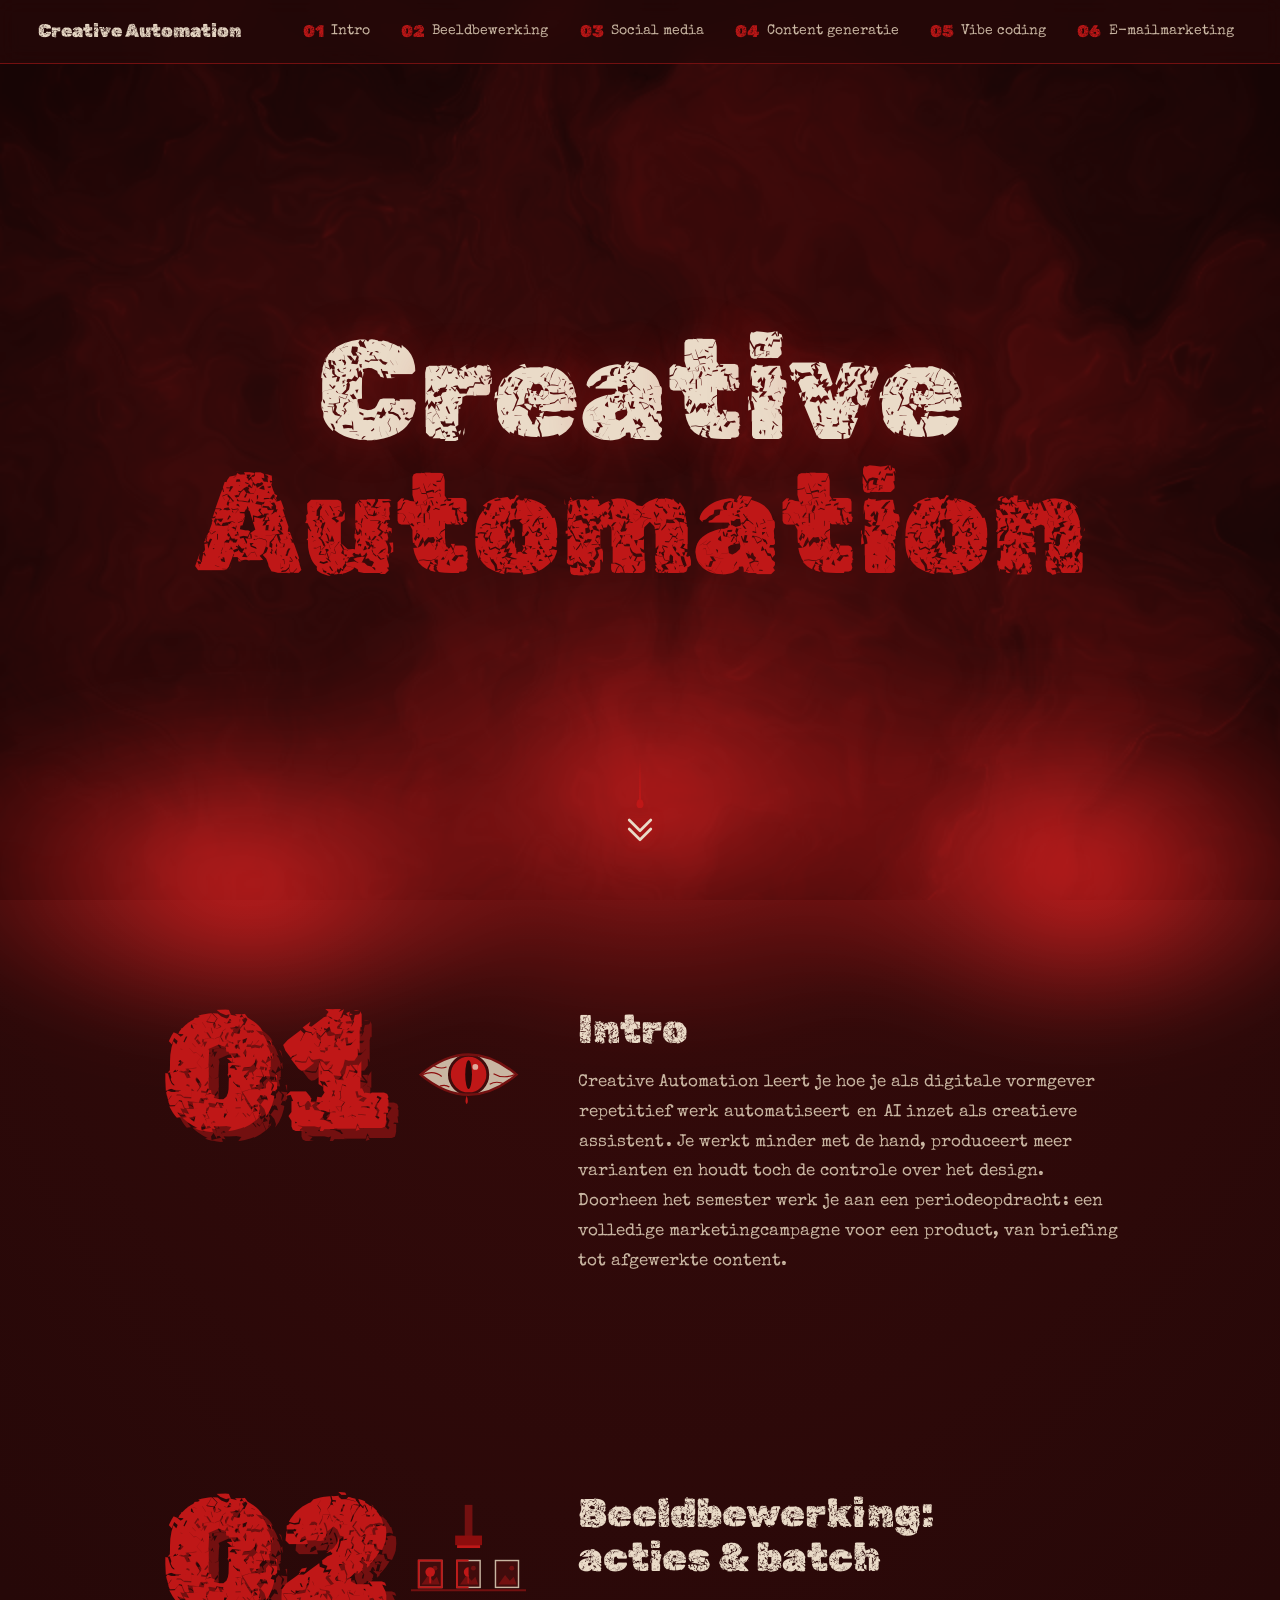
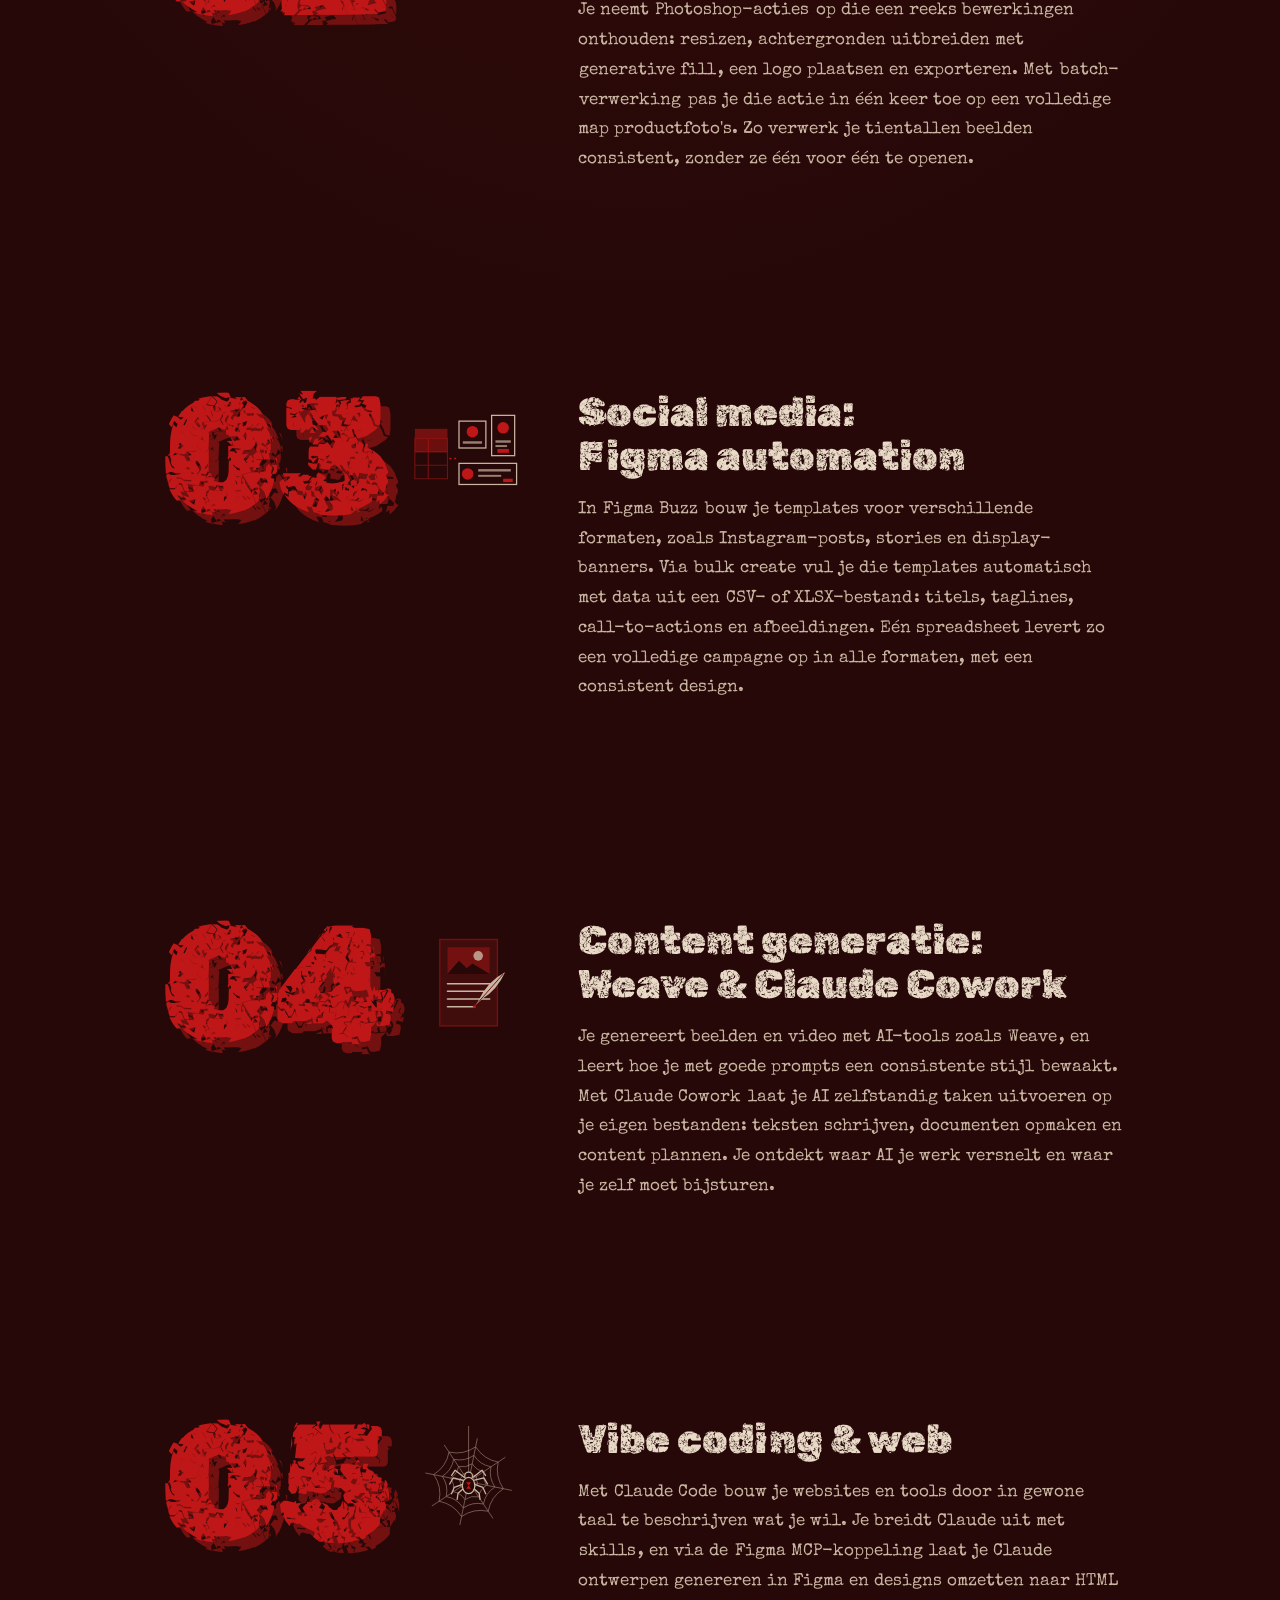
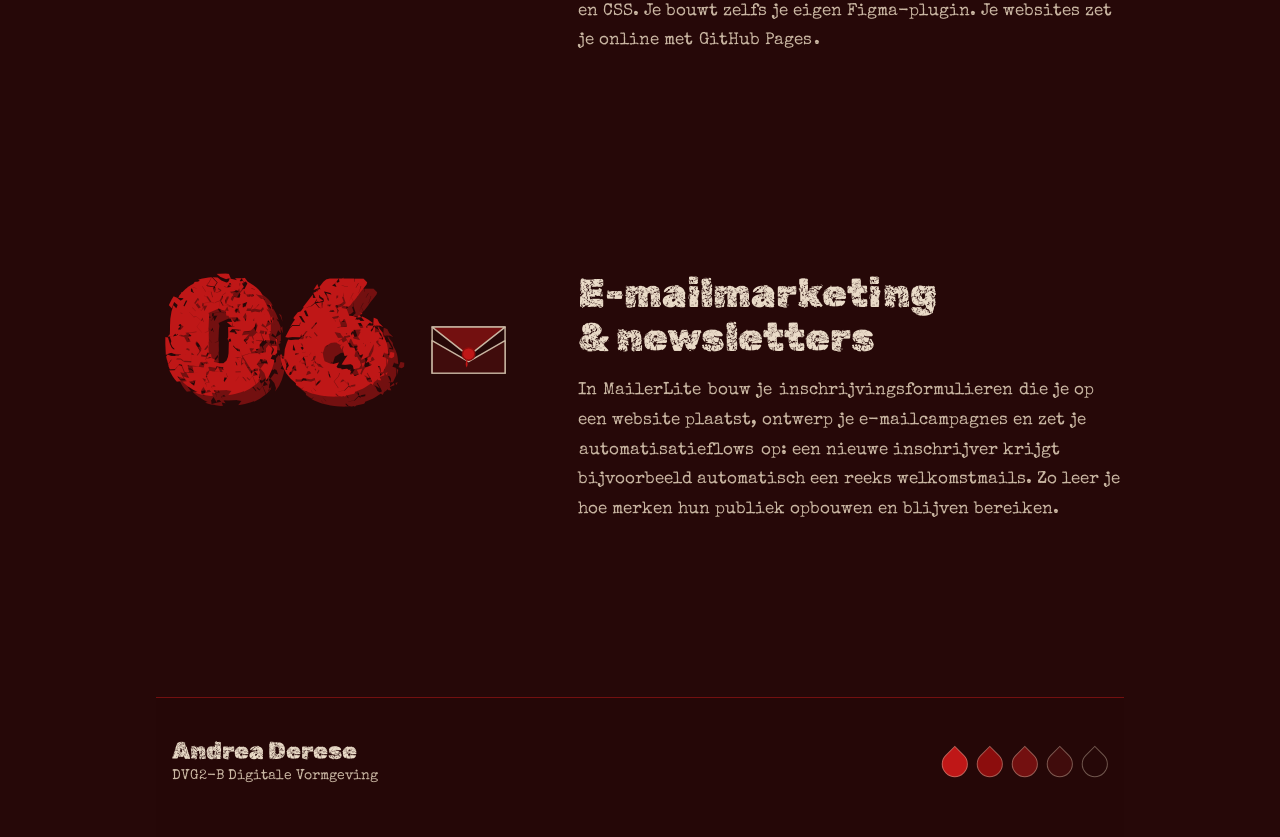
<file: v2/index.html>
<!doctype html>
<html lang="nl">
<head>
  <meta charset="utf-8">
  <meta name="viewport" content="width=device-width, initial-scale=1">
  <title>Creative Automation</title>
  <link rel="stylesheet" href="style.css">
</head>
<body>

  <nav class="balk" aria-label="Navigatie">
    <a class="balk-titel" href="#top">Creative Automation</a>
    <button class="balk-knop" type="button" aria-expanded="false" aria-controls="balk-links" aria-label="Menu openen">
      <span></span><span></span><span></span>
    </button>
    <ol class="balk-links" id="balk-links">
      <li><a href="#intro"><span class="nr">01</span><span class="naam">Intro</span></a></li>
      <li><a href="#beeld"><span class="nr">02</span><span class="naam">Beeldbewerking</span></a></li>
      <li><a href="#social"><span class="nr">03</span><span class="naam">Social media</span></a></li>
      <li><a href="#content"><span class="nr">04</span><span class="naam">Content generatie</span></a></li>
      <li><a href="#web"><span class="nr">05</span><span class="naam">Vibe coding</span></a></li>
      <li><a href="#mail"><span class="nr">06</span><span class="naam">E-mailmarketing</span></a></li>
    </ol>
  </nav>

  <header class="hero" id="top">
    <h1 class="titel" aria-label="Creative Automation">
      <span class="regel">Creative</span>
      <span class="regel">Automation</span>
    </h1>

    <!-- Gloeiende mist onderaan het beginscherm; verdwijnt bij het scrollen (script.js) -->
    <div class="mist" aria-hidden="true">
      <span class="wolk w1"></span><span class="wolk w2"></span><span class="wolk w3"></span><span class="wolk w4"></span><span class="wolk w5"></span>
    </div>

    <a class="verder" href="#intro" aria-label="Naar het eerste hoofdstuk">
      <span class="verder-druppel"></span>
      <svg viewBox="0 0 40 40" aria-hidden="true"><path d="M8 10l12 12 12-12M8 20l12 12 12-12"/></svg>
    </a>
  </header>

  <main>
    <section class="folio" id="intro" aria-labelledby="h-intro">
      <div class="nummer" aria-hidden="true">
        <span class="cijfer" data-n="01">01</span>
        <svg class="scene scene-oog" viewBox="0 0 120 120">
          <defs><clipPath id="oog-vorm"><path d="M10 60Q60 18 110 60Q60 102 10 60Z"/></clipPath></defs>
          <g class="ooglid">
            <path d="M10 60Q60 18 110 60Q60 102 10 60Z" fill="#C9B6A2"/>
            <g clip-path="url(#oog-vorm)">
              <path class="aders" d="M12 60q12-5 20 2M108 60q-12 5-22-1M22 50q8 5 15 2M98 70q-9-4-16 0M30 72q6-2 10 1" stroke="#8C0D0D" stroke-width="1.2" fill="none"/>
              <g class="iris">
                <circle cx="60" cy="60" r="20" fill="#BF1717" stroke="#400C0C" stroke-width="3"/>
                <ellipse class="pupil" cx="60" cy="60" rx="3.5" ry="15" fill="#260808"/>
                <circle cx="67" cy="52" r="3" fill="#EADBC8" opacity=".75"/>
              </g>
            </g>
            <path d="M10 60Q60 18 110 60Q60 102 10 60Z" fill="none" stroke="#731010" stroke-width="2.5"/>
          </g>
          <path class="traan" d="M58 82q-2.5 6 0 9q2.5-3 0-9z" fill="#BF1717"/>
        </svg>
      </div>
      <div class="tekst">
        <h2 id="h-intro">Intro</h2>
        <p>Creative Automation leert je hoe je als digitale vormgever <mark>repetitief werk automatiseert</mark> en <mark>AI inzet als creatieve assistent</mark>. Je werkt minder met de hand, produceert meer varianten en houdt toch de controle over het design. Doorheen het semester werk je aan een <mark>periodeopdracht</mark>: een volledige marketingcampagne voor een product, van briefing tot afgewerkte content.</p>
      </div>
    </section>

    <section class="folio" id="beeld" aria-labelledby="h-beeld">
      <div class="nummer" aria-hidden="true">
        <span class="cijfer" data-n="02">02</span>
        <svg class="scene scene-batch" viewBox="0 0 120 120">
          <defs>
            <g id="foto"><rect width="24" height="28" fill="#400C0C" stroke="#C9B6A2" stroke-width="1.5"/><path d="M3 25l7-10 5 6 4-4 3 8z" fill="#731010"/><circle cx="17" cy="8" r="2.5" fill="#731010"/></g>
            <g id="stempelafdruk"><rect width="24" height="28" fill="none" stroke="#BF1717" stroke-width="2"/><circle cx="12" cy="12" r="5" fill="#BF1717"/><path d="M12 16v7" stroke="#BF1717" stroke-width="2" stroke-linecap="round"/></g>
            <clipPath id="batch-na"><rect width="60" height="120"/></clipPath>
          </defs>
          <line x1="0" y1="93" x2="120" y2="93" stroke="#731010" stroke-width="2"/>
          <g class="band">
            <use href="#foto" x="8" y="62"/><use href="#foto" x="48" y="62"/><use href="#foto" x="88" y="62"/><use href="#foto" x="128" y="62"/><use href="#foto" x="168" y="62"/>
          </g>
          <g clip-path="url(#batch-na)">
            <g class="band">
              <use href="#stempelafdruk" x="8" y="62"/><use href="#stempelafdruk" x="48" y="62"/><use href="#stempelafdruk" x="88" y="62"/><use href="#stempelafdruk" x="128" y="62"/><use href="#stempelafdruk" x="168" y="62"/>
            </g>
          </g>
          <g class="stempel">
            <rect x="56" y="4" width="8" height="34" fill="#731010"/>
            <rect x="46" y="36" width="28" height="10" fill="#8C0D0D"/>
            <rect x="48" y="46" width="24" height="3" fill="#BF1717"/>
          </g>
        </svg>
      </div>
      <div class="tekst">
        <h2 id="h-beeld">Beeldbewerking: acties &amp; batch</h2>
        <p>Je neemt <mark>Photoshop-acties</mark> op die een reeks bewerkingen onthouden: resizen, achtergronden uitbreiden met <mark>generative fill</mark>, een logo plaatsen en exporteren. Met <mark>batch-verwerking</mark> pas je die actie in één keer toe op een volledige map productfoto's. Zo verwerk je tientallen beelden consistent, zonder ze één voor één te openen.</p>
      </div>
    </section>

    <section class="folio" id="social" aria-labelledby="h-social">
      <div class="nummer" aria-hidden="true">
        <span class="cijfer" data-n="03">03</span>
        <svg class="scene scene-bulk" viewBox="0 0 120 120">
          <defs>
            <circle id="v-a" r="6"/>
            <path id="v-b" d="M0-7L7 5H-7Z"/>
            <path id="v-c" d="M0-7L7 0L0 7L-7 0Z"/>
          </defs>
          <rect x="4" y="30" width="34" height="10" fill="#731010"/>
          <path d="M4 40h34v42H4zM4 54h34M4 68h34M18 40v42" fill="none" stroke="#731010" stroke-width="1.2"/>
          <rect class="rij" x="4" y="40" width="34" height="14" fill="#BF1717" opacity=".45"/>
          <path class="stroom" d="M40 61H48" stroke="#BF1717" stroke-width="1.5" stroke-dasharray="2 3"/>
          <g class="formaten" fill="none" stroke="#C9B6A2" stroke-width="1.3">
            <rect x="50" y="22" width="28" height="28"/>
            <rect x="84" y="16" width="24" height="42"/>
            <rect x="50" y="66" width="60" height="22"/>
          </g>
          <g class="formaten" fill="#C9B6A2" opacity=".7">
            <rect x="54" y="43" width="20" height="2.5"/>
            <rect x="88" y="42" width="16" height="2.5"/><rect x="88" y="47" width="12" height="2"/>
            <rect x="70" y="72" width="34" height="2.5"/><rect x="70" y="78" width="24" height="2"/>
          </g>
          <g class="formaten" fill="#BF1717"><rect x="90" y="51" width="12" height="4"/><rect x="96" y="82" width="10" height="3.5"/></g>
          <g class="vorm vorm-a" fill="#BF1717"><use href="#v-a" x="64" y="33"/><use href="#v-a" x="96" y="29"/><use href="#v-a" x="59" y="77"/></g>
          <g class="vorm vorm-b" fill="#BF1717"><use href="#v-b" x="64" y="33"/><use href="#v-b" x="96" y="29"/><use href="#v-b" x="59" y="77"/></g>
          <g class="vorm vorm-c" fill="#BF1717"><use href="#v-c" x="64" y="33"/><use href="#v-c" x="96" y="29"/><use href="#v-c" x="59" y="77"/></g>
        </svg>
      </div>
      <div class="tekst">
        <h2 id="h-social">Social media: Figma automation</h2>
        <p>In <mark>Figma Buzz</mark> bouw je templates voor verschillende formaten, zoals Instagram-posts, stories en display-banners. Via <mark>bulk create</mark> vul je die templates automatisch met data uit een <mark>CSV- of XLSX-bestand</mark>: titels, taglines, call-to-actions en afbeeldingen. Eén spreadsheet levert zo een volledige campagne op in alle formaten, met een consistent design.</p>
      </div>
    </section>

    <section class="folio" id="content" aria-labelledby="h-content">
      <div class="nummer" aria-hidden="true">
        <span class="cijfer" data-n="04">04</span>
        <svg class="scene scene-schrijf" viewBox="0 0 120 120">
          <rect x="30" y="12" width="60" height="90" fill="#400C0C" stroke="#731010" stroke-width="1.5"/>
          <g class="blad">
            <g class="beeld">
              <rect x="38" y="20" width="44" height="28" fill="#731010"/>
              <circle cx="70" cy="29" r="5" fill="#C9B6A2" opacity=".8"/>
              <path d="M38 48l12-14 8 8 6-5 18 11z" fill="#260808"/>
            </g>
            <g stroke="#C9B6A2" stroke-width="1.6" stroke-linecap="round" fill="none">
              <path class="lijn l1" d="M38 58H82" pathLength="1"/>
              <path class="lijn l2" d="M38 66H82" pathLength="1"/>
              <path class="lijn l3" d="M38 74H82" pathLength="1"/>
              <path class="lijn l4" d="M38 82H66" pathLength="1"/>
            </g>
          </g>
          <g class="veer">
            <path d="M0 0L4-6Q14-27 32-36Q24-18 8-8Z" fill="#C9B6A2"/>
            <path d="M0 0L30-34" stroke="#731010" stroke-width="1"/>
            <circle r="1.6" fill="#BF1717"/>
          </g>
        </svg>
      </div>
      <div class="tekst">
        <h2 id="h-content">Content generatie: Weave &amp; Claude Cowork</h2>
        <p>Je genereert beelden en video met AI-tools zoals <mark>Weave</mark>, en leert hoe je met goede prompts een <mark>consistente stijl</mark> bewaakt. Met <mark>Claude Cowork</mark> laat je AI zelfstandig taken uitvoeren op je eigen bestanden: teksten schrijven, documenten opmaken en content plannen. Je ontdekt waar AI je werk versnelt en waar je zelf moet bijsturen.</p>
      </div>
    </section>

    <section class="folio" id="web" aria-labelledby="h-web">
      <div class="nummer" aria-hidden="true">
        <span class="cijfer" data-n="05">05</span>
        <svg class="scene scene-web" viewBox="0 0 120 120">
          <g class="web" fill="none" stroke="#C9B6A2" stroke-width=".8" opacity=".6">
            <path class="spaak" pathLength="1" d="M60 58L69.1 12.9M60 58L98.3 32.6M60 58L105.1 67.1M60 58L85.4 96.3M60 58L50.9 103.1M60 58L21.7 83.4M60 58L14.9 48.9M60 58L34.6 19.7"/>
            <path class="ring r1" pathLength="1" d="M62.0 48.2Q64.2 51.7 68.3 52.5Q67.4 56.5 69.8 60.0Q66.3 62.2 65.5 66.3Q61.5 65.4 58.0 67.8Q55.8 64.3 51.7 63.5Q52.6 59.5 50.2 56.0Q53.7 53.8 54.5 49.7Q58.5 50.6 62.0 48.2"/>
            <path class="ring r2" pathLength="1" d="M63.8 39.4Q68.0 46.1 75.8 47.5Q74.1 55.2 78.6 61.8Q71.9 66.0 70.5 73.8Q62.8 72.1 56.2 76.6Q52.0 69.9 44.2 68.5Q45.9 60.8 41.4 54.2Q48.1 50.0 49.5 42.2Q57.2 43.9 63.8 39.4"/>
            <path class="ring r3" pathLength="1" d="M65.6 30.6Q71.8 40.4 83.3 42.5Q80.8 53.9 87.4 63.6Q77.6 69.8 75.5 81.3Q64.1 78.8 54.4 85.4Q48.2 75.6 36.7 73.5Q39.2 62.1 32.6 52.4Q42.4 46.2 44.5 34.7Q55.9 37.2 65.6 30.6"/>
            <path class="ring r4" pathLength="1" d="M67.4 21.7Q75.7 34.8 90.8 37.6Q87.5 52.6 96.3 65.4Q83.2 73.7 80.4 88.8Q65.4 85.5 52.6 94.3Q44.3 81.2 29.2 78.4Q32.5 63.4 23.7 50.6Q36.8 42.3 39.6 27.2Q54.6 30.5 67.4 21.7"/>
          </g>
          <g class="spin">
            <line x1="60" y1="-70" x2="60" y2="50" stroke="#C9B6A2" stroke-width=".7" opacity=".7"/>
            <g fill="none" stroke="#C9B6A2" stroke-width="1.3" stroke-linejoin="round">
              <path class="poot-l" d="M56 54L46 46L42 52M56 57L44 54L40 61M56 60L45 64L42 71M57 63L49 70L48 77"/>
              <path class="poot-r" d="M64 54L74 46L78 52M64 57L76 54L80 61M64 60L75 64L78 71M63 63L71 70L72 77"/>
            </g>
            <circle cx="60" cy="52" r="4" fill="#260808" stroke="#C9B6A2" stroke-width="1.2"/>
            <ellipse cx="60" cy="62" rx="6.5" ry="8.5" fill="#260808" stroke="#C9B6A2" stroke-width="1.2"/>
            <path d="M57.5 58.5h5L60 62l2.5 3.5h-5L60 62z" fill="#BF1717"/>
          </g>
        </svg>
      </div>
      <div class="tekst">
        <h2 id="h-web">Vibe coding &amp; web</h2>
        <p>Met <mark>Claude Code</mark> bouw je websites en tools door in gewone taal te beschrijven wat je wil. Je breidt Claude uit met <mark>skills</mark>, en via de <mark>Figma MCP-koppeling</mark> laat je Claude ontwerpen genereren in Figma en designs omzetten naar HTML en CSS. Je bouwt zelfs je eigen Figma-plugin. Je websites zet je online met <mark>GitHub Pages</mark>.</p>
      </div>
    </section>

    <section class="folio" id="mail" aria-labelledby="h-mail">
      <div class="nummer" aria-hidden="true">
        <span class="cijfer" data-n="06">06</span>
        <svg class="scene scene-mail" viewBox="0 0 120 120">
          <rect x="22" y="48" width="76" height="48" fill="#260808" stroke="#C9B6A2" stroke-width="1.5"/>
          <path class="klep-open" d="M22 48L60 20L98 48Z" fill="#400C0C" stroke="#C9B6A2" stroke-width="1.5" stroke-linejoin="round"/>
          <g class="brief b1"><rect x="40" y="54" width="40" height="28" fill="#C9B6A2"/><path d="M45 61h24M45 67h30M45 73h18" stroke="#731010" stroke-width="2"/></g>
          <g class="brief b2"><rect x="40" y="54" width="40" height="28" fill="#C9B6A2"/><path d="M45 61h24M45 67h30M45 73h18" stroke="#731010" stroke-width="2"/></g>
          <g class="brief b3"><rect x="40" y="54" width="40" height="28" fill="#C9B6A2"/><path d="M45 61h24M45 67h30M45 73h18" stroke="#731010" stroke-width="2"/></g>
          <path d="M22 62L60 84L98 62V96H22Z" fill="#400C0C" stroke="#C9B6A2" stroke-width="1.5" stroke-linejoin="round"/>
          <g class="klep-dicht">
            <path d="M22 48L60 78L98 48Z" fill="#731010" stroke="#C9B6A2" stroke-width="1.5" stroke-linejoin="round"/>
            <circle cx="60" cy="76" r="6.5" fill="#BF1717" stroke="#8C0D0D" stroke-width="1.5"/>
            <path class="druppel" d="M58 81q-2 6 0 9q2-3 0-9z" fill="#BF1717"/>
          </g>
        </svg>
      </div>
      <div class="tekst">
        <h2 id="h-mail">E-mailmarketing &amp; newsletters</h2>
        <p>In <mark>MailerLite</mark> bouw je <mark>inschrijvingsformulieren</mark> die je op een website plaatst, ontwerp je e-mailcampagnes en zet je <mark>automatisatieflows</mark> op: een nieuwe inschrijver krijgt bijvoorbeeld automatisch een reeks welkomstmails. Zo leer je hoe merken hun publiek opbouwen en blijven bereiken.</p>
      </div>
    </section>
  </main>

  <footer class="voet">
    <p class="voet-naam">Andrea Derese</p>
    <p class="voet-klas">DVG2-B Digitale Vormgeving</p>
    <ul class="palet" aria-label="Kleurenpalet">
      <li style="--kleur: #BF1717"></li>
      <li style="--kleur: #8C0D0D"></li>
      <li style="--kleur: #731010"></li>
      <li style="--kleur: #400C0C"></li>
      <li style="--kleur: #260808"></li>
    </ul>
  </footer>

  <script src="bloed.js"></script>
  <script src="script.js"></script>
</body>
</html>
</file>
<file: v2/style.css>
/* Creative Automation – versie 2: gothic
   Eén motief: grote, verweerde cijfers per hoofdstuk, met een verschoven
   donkere kopie erachter, zoals een drukafdruk die net niet goed ligt.
   Palet uit AdobeColor-My Color Theme.jpeg, plus perkament voor de tekst. */

@font-face {
  font-family: "Rubik Distressed";
  src: url("Rubik_Distressed/RubikDistressed-Regular.ttf") format("truetype");
  font-weight: 400;
  font-display: swap;
}
@font-face {
  font-family: "Special Elite";
  src: url("Special_Elite/SpecialElite-Regular.ttf") format("truetype");
  font-weight: 400;
  font-display: swap;
}

:root {
  --bloed: #BF1717;
  --rood: #8C0D0D;
  --wijn: #731010;
  --bordeaux: #400C0C;
  --nacht: #260808;
  --perkament: #EADBC8;
  --perkament-zacht: #C9B6A2;

  --kop: "Rubik Distressed", Impact, sans-serif;
  --tekst: "Special Elite", "Courier New", monospace;
}

*,
*::before,
*::after { box-sizing: border-box; }

html { scroll-behavior: smooth; }

body {
  margin: 0;
  background:
    radial-gradient(120% 70% at 50% 0%, var(--bordeaux) 0%, transparent 70%),
    var(--nacht);
  color: var(--perkament);
  font-family: var(--tekst);
  font-weight: 400;
  font-size: 1.0625rem;
  line-height: 1.75;
  -webkit-font-smoothing: antialiased;
}

a { color: inherit; }

:focus-visible {
  outline: 2px solid var(--bloed);
  outline-offset: 4px;
}

/* ---------- Bewegende achtergrond: vloeibaar bloed (bloed.js) ---------- */

.bloed {
  position: fixed;
  inset: 0;
  width: 100%;
  height: 100%;
  z-index: -1;
  pointer-events: none;
}
.bloed-vloeistof { image-rendering: auto; }

/* ---------- Navigatie: horizontale balk bovenaan ---------- */

.balk {
  position: fixed;
  top: 0;
  left: 0;
  right: 0;
  z-index: 10;
  display: flex;
  align-items: center;
  gap: 2rem;
  height: 4rem;
  padding: 0 clamp(1rem, 3vw, 2.5rem);
  background: rgba(38, 8, 8, 0.78);
  -webkit-backdrop-filter: blur(10px);
  backdrop-filter: blur(10px);
  border-bottom: 1px solid var(--wijn);
}
.balk-titel {
  flex: none;
  font-family: var(--kop);
  font-size: 1.15rem;
  line-height: 1;
  color: var(--perkament);
  text-decoration: none;
}
.balk-links {
  list-style: none;
  display: flex;
  gap: clamp(0.25rem, 1.2vw, 1rem);
  margin: 0 0 0 auto;
  padding: 0;
  height: 100%;
  overflow-x: auto;
  scrollbar-width: none;
}
.balk-links::-webkit-scrollbar { display: none; }
.balk-links li { flex: none; }
.balk-links a {
  position: relative;
  display: flex;
  align-items: center;
  gap: 0.45rem;
  height: 100%;
  padding: 0 0.5rem;
  font-size: 0.85rem;
  white-space: nowrap;
  text-decoration: none;
  color: var(--perkament-zacht);
  transition: color 0.25s ease;
}
.balk-links .nr {
  font-family: var(--kop);
  font-size: 1.05rem;
  color: var(--bloed);
}
/* Rode streep onder de link van het hoofdstuk waar je nu bent (script.js) */
.balk-links a::after {
  content: "";
  position: absolute;
  left: 0.5rem;
  right: 0.5rem;
  bottom: -1px;
  height: 3px;
  background: var(--bloed);
  transform: scaleX(0);
  transform-origin: left;
  transition: transform 0.35s cubic-bezier(0.2, 0.7, 0.1, 1);
}
.balk-links a:hover,
.balk-links a:focus-visible,
.balk-links a[aria-current="true"] { color: var(--perkament); }
.balk-links a:hover::after,
.balk-links a[aria-current="true"]::after { transform: scaleX(1); }
.balk-links a:focus-visible { outline-offset: -4px; }

.balk-knop { display: none; }

/* Middelgroot scherm: geen plaats voor de titel, wel voor alle links */
@media (max-width: 1260px) {
  .balk { gap: 0; padding: 0 0.5rem; }
  .balk-titel { display: none; }
  .balk-links { margin: 0 auto; }
}

/* Gsm en kleine tablet: een hamburgermenu.
   De knop opent een paneel onder de balk met alle hoofdstukken onder elkaar. */
@media (max-width: 960px) {
  .balk {
    height: 3.5rem;
    padding: 0 0.25rem 0 1rem;
  }
  .balk-titel { display: block; font-size: 1.05rem; }

  .balk-knop {
    display: grid;
    align-content: center;
    gap: 6px;
    width: 3rem;
    height: 3rem;
    margin-left: auto;
    padding: 0 0.75rem;
    background: none;
    border: 0;
    cursor: pointer;
  }
  .balk-knop span {
    display: block;
    height: 3px;
    background: var(--perkament);
    transition: transform 0.35s cubic-bezier(0.2, 0.7, 0.1, 1), opacity 0.2s ease, background-color 0.25s ease;
  }
  .balk-knop span:nth-child(2) { width: 70%; justify-self: end; background: var(--bloed); }
  .balk.open .balk-knop span:nth-child(1) { transform: translateY(9px) rotate(45deg); }
  .balk.open .balk-knop span:nth-child(2) { opacity: 0; }
  .balk.open .balk-knop span:nth-child(3) { transform: translateY(-9px) rotate(-45deg); }
  .balk.open .balk-knop span { background: var(--bloed); }

  .balk-links {
    position: fixed;
    top: 3.5rem;
    left: 0;
    right: 0;
    display: block;
    height: auto;
    max-height: calc(100vh - 3.5rem);
    margin: 0;
    padding: 0.5rem 0 1rem;
    overflow-y: auto;
    background: var(--nacht);
    border-bottom: 1px solid var(--wijn);
    /* dicht: het paneel is opgerold naar boven */
    clip-path: inset(0 0 100% 0);
    visibility: hidden;
    transition: clip-path 0.45s cubic-bezier(0.2, 0.7, 0.1, 1), visibility 0s linear 0.45s;
  }
  .balk.open .balk-links {
    clip-path: inset(0 0 0 0);
    visibility: visible;
    transition: clip-path 0.45s cubic-bezier(0.2, 0.7, 0.1, 1), visibility 0s;
  }
  .balk-links a {
    gap: 1rem;
    height: auto;
    padding: 0.85rem 1.25rem;
    font-size: 1.05rem;
  }
  .balk-links .nr { font-size: 1.5rem; min-width: 1.6em; }
  /* actief hoofdstuk: een rode streep links in plaats van eronder */
  .balk-links a::after {
    left: 0;
    right: auto;
    top: 20%;
    bottom: 20%;
    width: 4px;
    height: auto;
    transform: scaleY(0);
    transform-origin: top;
  }
  .balk-links a:hover::after,
  .balk-links a[aria-current="true"]::after { transform: scaleY(1); }
}

/* ---------- Titelblad ---------- */

.hero {
  position: relative;
  min-height: 100vh;
  min-height: 100svh;
  display: flex;
  flex-direction: column;
  align-items: center;
  justify-content: center;
  gap: clamp(2.5rem, 6vh, 4.5rem);
  padding: 6rem 1rem 5rem;
  text-align: center;
  /* de mist mag onderaan over de rand hangen, maar niet zijwaarts uitsteken */
  overflow-x: clip;
}

.titel {
  position: relative;
  z-index: 1;
  margin: 0;
  font-family: var(--kop);
  font-weight: 400;
  font-size: clamp(2.6rem, 11vw, 9rem);
  line-height: 0.95;
  color: var(--perkament);
  text-shadow: 0 0 40px rgba(191, 23, 23, 0.35);
}
.titel .regel { display: block; }
.titel .regel + .regel { color: var(--bloed); text-shadow: none; }

/* ---------- Mist onderaan het beginscherm ---------- */

/* --mist gaat van 1 naar 0 zodra je naar beneden scrolt (script.js) */
.mist {
  position: absolute;
  left: -10%;
  right: -10%;
  bottom: -16vh;
  height: 58vh;
  pointer-events: none;
  opacity: var(--mist, 1);
  transform: translateY(calc((1 - var(--mist, 1)) * 8vh));
  filter: blur(30px);
  mix-blend-mode: screen;
}
.wolk {
  position: absolute;
  bottom: 0;
  border-radius: 50%;
  background: radial-gradient(closest-side, rgba(191, 23, 23, 0.85), rgba(140, 13, 13, 0.4) 55%, transparent);
  animation: drijf 16s ease-in-out infinite alternate, gloei 5s ease-in-out infinite alternate;
}
.w1 { left: 0; width: 46%; height: 70%; animation-duration: 19s, 6s; }
.w2 { left: 26%; width: 50%; height: 95%; animation-duration: 14s, 4.5s; animation-delay: -6s, -2s; }
.w3 { left: 56%; width: 44%; height: 75%; animation-duration: 21s, 5.5s; animation-delay: -11s, -1s; }
.w4 { left: 8%; width: 34%; height: 55%; animation-duration: 12s, 7s; animation-delay: -3s, -4s;
  background: radial-gradient(closest-side, rgba(191, 23, 23, 0.7), rgba(115, 16, 16, 0.35) 60%, transparent); }
.w5 { left: 64%; width: 30%; height: 60%; animation-duration: 17s, 6.5s; animation-delay: -8s, -3s;
  background: radial-gradient(closest-side, rgba(191, 23, 23, 0.7), rgba(115, 16, 16, 0.35) 60%, transparent); }
@keyframes drijf {
  from { transform: translateX(-7%) scale(1, 0.92); }
  to { transform: translateX(7%) scale(1.08, 1.06); }
}
@keyframes gloei {
  from { opacity: 0.55; }
  to { opacity: 1; }
}

/* Pijl naar beneden: een bloeddruppel loopt naar twee gloeiende pijlpunten */
.verder {
  position: absolute;
  left: 50%;
  bottom: clamp(1.25rem, 5vh, 3rem);
  z-index: 1;
  display: flex;
  flex-direction: column;
  align-items: center;
  padding: 0.5rem 1rem;
  transform: translateX(-50%);
  opacity: var(--mist, 1);
  color: var(--perkament);
}
.verder-druppel {
  position: relative;
  width: 2px;
  height: 46px;
  background: linear-gradient(transparent, var(--bloed));
  animation: drup 2.6s ease-in infinite;
}
.verder-druppel::after {
  content: "";
  position: absolute;
  left: 50%;
  bottom: -3px;
  width: 7px;
  height: 9px;
  border-radius: 50% 50% 50% 50% / 60% 60% 40% 40%;
  background: var(--bloed);
  transform: translateX(-50%);
}
.verder svg {
  width: 2.25rem;
  margin-top: 0.4rem;
  fill: none;
  stroke: currentColor;
  stroke-width: 3;
  stroke-linecap: round;
  stroke-linejoin: round;
  filter: drop-shadow(0 0 6px rgba(191, 23, 23, 0.95));
  animation: zak 2.6s ease-in-out infinite;
  transition: color 0.25s ease;
}
.verder:hover svg,
.verder:focus-visible svg { color: var(--bloed); }
.verder[data-weg] { visibility: hidden; }
@keyframes drup {
  0% { clip-path: inset(0 0 100% 0); opacity: 1; }
  55% { clip-path: inset(0 0 -10px 0); opacity: 1; }
  85%, 100% { clip-path: inset(0 0 -10px 0); opacity: 0; }
}
@keyframes zak {
  0%, 100% { transform: translateY(0); }
  60% { transform: translateY(7px); }
}

/* ---------- Hoofdstukken ---------- */

main {
  padding: 0 1rem 4rem;
}

/* ---------- Footer: naam, klas en het kleurenpalet als bloeddruppels ---------- */

.voet {
  display: grid;
  grid-template-columns: 1fr auto;
  grid-template-areas: "naam palet" "klas palet";
  align-items: center;
  column-gap: 2rem;
  max-width: calc(23rem + 34rem + 3.5rem);
  margin: 0 auto;
  padding: 2.5rem 1rem 3rem;
  border-top: 1px solid var(--wijn);
  background: rgba(38, 8, 8, 0.6);
}
.voet p { margin: 0; }
.voet-naam {
  grid-area: naam;
  font-family: var(--kop);
  font-size: 1.5rem;
  line-height: 1.1;
  color: var(--perkament);
}
.voet-klas {
  grid-area: klas;
  font-size: 0.9rem;
  color: var(--perkament-zacht);
}
.palet {
  grid-area: palet;
  display: flex;
  gap: 0.6rem;
  margin: 0;
  padding: 0;
  list-style: none;
}
/* elke kleur is een druppel: rond onderaan, puntig bovenaan */
.palet li {
  width: 1.6rem;
  height: 1.6rem;
  background: var(--kleur);
  border: 1px solid rgba(201, 182, 162, 0.45);
  border-radius: 0 50% 50% 50%;
  transform: rotate(45deg);
}

@media (max-width: 700px) {
  .voet {
    grid-template-columns: 1fr;
    grid-template-areas: "naam" "klas" "palet";
    row-gap: 0.25rem;
  }
  .palet { margin-top: 1.25rem; }
}

.folio {
  display: grid;
  /* vaste breedte voor cijfer + scène, zodat alle teksten op dezelfde lijn beginnen */
  grid-template-columns: clamp(13rem, 30vw, 23rem) minmax(0, 34rem);
  justify-content: center;
  align-items: start;
  gap: clamp(1.5rem, 4vw, 3.5rem);
  padding: clamp(4rem, 12vh, 8rem) 0;
  scroll-margin-top: 3rem;
}

.nummer {
  align-self: start;
  justify-self: end;
}
.cijfer {
  position: relative;
  display: block;
  font-family: var(--kop);
  font-size: clamp(5.5rem, 13vw, 11rem);
  line-height: 0.8;
  color: var(--bloed);
  font-variant-numeric: tabular-nums;
  isolation: isolate;
  transition: clip-path 1.1s cubic-bezier(0.2, 0.7, 0.1, 1);
}
/* Een donkere kopie, iets verschoven: een misdruk */
.cijfer::before {
  content: attr(data-n);
  position: absolute;
  inset: 0;
  z-index: -1;
  color: var(--wijn);
  transform: translate(0.06em, 0.06em);
  opacity: 1;
  transition: transform 1.2s cubic-bezier(0.2, 0.7, 0.1, 1) 0.35s, opacity 1.2s ease 0.35s;
}

/* Het cijfer komt van onder op zodra het hoofdstuk in beeld komt (script.js) */
.js .cijfer { clip-path: inset(100% -0.2em -0.2em -0.2em); }
.js .cijfer::before { transform: translate(0, 0); opacity: 0; }
.js .folio.zichtbaar .cijfer { clip-path: inset(-0.3em -0.2em -0.2em -0.2em); }
.js .folio.zichtbaar .cijfer::before { transform: translate(0.06em, 0.06em); opacity: 1; }

.tekst h2 {
  margin: 0 0 1rem;
  font-family: var(--kop);
  font-weight: 400;
  font-size: clamp(1.7rem, 3.6vw, 2.5rem);
  line-height: 1.1;
  color: var(--perkament);
  text-wrap: balance;
}
.tekst p {
  margin: 0;
  max-width: 34rem;
  color: var(--perkament-zacht);
  hyphens: auto;
}

/* ---------- Scènes naast de cijfers: één griezelige animatie per hoofdstuk ---------- */

.nummer {
  display: flex;
  align-items: center;
  gap: clamp(0.5rem, 1.5vw, 1.25rem);
}
.scene {
  flex: none;
  width: clamp(5rem, 9vw, 8rem);
  height: auto;
  overflow: hidden;
  transition: opacity 1s ease 0.6s;
}
.scene * { transform-box: fill-box; }
.js .scene { opacity: 0; }
.js .folio.zichtbaar .scene { opacity: 1; }
/* pas bewegen zodra het hoofdstuk in beeld is geweest */
.js .folio:not(.zichtbaar) .scene * { animation-play-state: paused; }

/* 01 Intro – een oog dat meekijkt: AI als assistent, jij houdt de controle */
.scene-oog .ooglid { transform-origin: center; animation: knipper 5s infinite; }
.scene-oog .iris { animation: rondkijken 8s ease-in-out infinite; }
.scene-oog .pupil { transform-origin: center; animation: pupil 8s ease-in-out infinite; }
.scene-oog .traan { transform-origin: top; animation: traan 8s ease-in infinite; }
@keyframes knipper {
  0%, 90%, 100% { transform: scaleY(1); }
  93% { transform: scaleY(0.04); }
  96% { transform: scaleY(1); }
}
@keyframes rondkijken {
  0%, 18% { transform: translate(0, 0); }
  24%, 42% { transform: translate(-15px, 3px); }
  48%, 66% { transform: translate(14px, -3px); }
  72%, 100% { transform: translate(0, 0); }
}
@keyframes pupil {
  0%, 70% { transform: scaleX(1); }
  74%, 84% { transform: scaleX(2.6); }
  90%, 100% { transform: scaleX(1); }
}
@keyframes traan {
  0%, 55% { transform: translateY(-4px) scale(0.2); opacity: 0; }
  62% { transform: translateY(0) scale(1); opacity: 1; }
  85% { transform: translateY(26px) scaleY(1.4); opacity: 0; }
  100% { transform: translateY(26px); opacity: 0; }
}

/* 02 Beeldbewerking – een stempel drukt dezelfde actie op elke foto (batch) */
.scene-batch .band { animation: band 1.8s linear infinite; }
.scene-batch .stempel { animation: stempel 1.8s cubic-bezier(0.5, 0, 0.2, 1) infinite; }
@keyframes band {
  from { transform: translateX(0); }
  to { transform: translateX(-40px); }
}
@keyframes stempel {
  0% { transform: translateY(14px); }
  14%, 86% { transform: translateY(0); }
  100% { transform: translateY(14px); }
}

/* 03 Social media – één rij uit de spreadsheet vult alle formaten tegelijk */
.scene-bulk .rij { animation: rij 6s steps(1) infinite; }
.scene-bulk .stroom { animation: stroom 0.6s linear infinite; }
.scene-bulk .vorm { opacity: 0; animation: vorm 6s linear infinite; }
.scene-bulk .vorm-a { opacity: 1; animation-delay: 0s; }
.scene-bulk .vorm-b { animation-delay: -4s; }
.scene-bulk .vorm-c { animation-delay: -2s; }
@keyframes rij {
  0% { transform: translateY(0); }
  33.333% { transform: translateY(14px); }
  66.666% { transform: translateY(28px); }
}
@keyframes stroom { to { stroke-dashoffset: -5; } }
@keyframes vorm {
  0% { opacity: 0; }
  1.5% { opacity: 1; }
  3% { opacity: 0.15; }
  4.5%, 31% { opacity: 1; }
  33.333%, 100% { opacity: 0; }
}

/* 04 Content generatie – een veer schrijft vanzelf, het beeld verschijnt uit het niets */
.scene-schrijf .blad { animation: blad 8s ease infinite; }
.scene-schrijf .beeld { animation: beeld 8s linear infinite; }
.scene-schrijf .lijn { stroke-dasharray: 1; }
.scene-schrijf .l1 { animation: l1 8s linear infinite; }
.scene-schrijf .l2 { animation: l2 8s linear infinite; }
.scene-schrijf .l3 { animation: l3 8s linear infinite; }
.scene-schrijf .l4 { animation: l4 8s linear infinite; }
.scene-schrijf .veer { transform: translate(66px, 82px); animation: veer 8s ease-in-out infinite; }
@keyframes blad {
  0%, 88% { opacity: 1; }
  95%, 100% { opacity: 0; }
}
@keyframes beeld {
  0% { opacity: 0; }
  4% { opacity: 0.5; }
  5% { opacity: 0.1; }
  9% { opacity: 0.7; }
  10% { opacity: 0.2; }
  15%, 100% { opacity: 1; }
}
@keyframes l1 { 0%, 15% { stroke-dashoffset: 1; } 30%, 100% { stroke-dashoffset: 0; } }
@keyframes l2 { 0%, 31% { stroke-dashoffset: 1; } 45%, 100% { stroke-dashoffset: 0; } }
@keyframes l3 { 0%, 46% { stroke-dashoffset: 1; } 60%, 100% { stroke-dashoffset: 0; } }
@keyframes l4 { 0%, 61% { stroke-dashoffset: 1; } 72%, 100% { stroke-dashoffset: 0; } }
@keyframes veer {
  0% { transform: translate(78px, 40px); }
  15% { transform: translate(38px, 58px); animation-timing-function: linear; }
  30% { transform: translate(82px, 58px); }
  31% { transform: translate(38px, 66px); animation-timing-function: linear; }
  45% { transform: translate(82px, 66px); }
  46% { transform: translate(38px, 74px); animation-timing-function: linear; }
  60% { transform: translate(82px, 74px); }
  61% { transform: translate(38px, 82px); animation-timing-function: linear; }
  72% { transform: translate(66px, 82px); }
  86% { transform: translate(84px, 46px); }
  100% { transform: translate(78px, 40px); }
}

/* 05 Vibe coding & web – een spin bouwt haar web */
.scene-web .web { animation: web 10s ease infinite; }
.scene-web .spaak,
.scene-web .ring { stroke-dasharray: 1; }
.scene-web .spaak { animation: spaak 10s ease-out infinite; }
.scene-web .r1 { animation: r1 10s linear infinite; }
.scene-web .r2 { animation: r2 10s linear infinite; }
.scene-web .r3 { animation: r3 10s linear infinite; }
.scene-web .r4 { animation: r4 10s linear infinite; }
.scene-web .spin { animation: spin 10s ease-in-out infinite; }
.scene-web .poot-l { transform-origin: right center; animation: poot 0.5s ease-in-out infinite alternate; }
.scene-web .poot-r { transform-origin: left center; animation: poot 0.5s ease-in-out infinite alternate-reverse; }
@keyframes web {
  0%, 88% { opacity: 0.6; }
  96%, 100% { opacity: 0; }
}
@keyframes spaak { 0%, 4% { stroke-dashoffset: 1; } 22%, 100% { stroke-dashoffset: 0; } }
@keyframes r1 { 0%, 22% { stroke-dashoffset: 1; } 30%, 100% { stroke-dashoffset: 0; } }
@keyframes r2 { 0%, 30% { stroke-dashoffset: 1; } 38%, 100% { stroke-dashoffset: 0; } }
@keyframes r3 { 0%, 38% { stroke-dashoffset: 1; } 46%, 100% { stroke-dashoffset: 0; } }
@keyframes r4 { 0%, 46% { stroke-dashoffset: 1; } 55%, 100% { stroke-dashoffset: 0; } }
@keyframes spin {
  0%, 50% { transform: translateY(-80px); }
  62% { transform: translateY(2px); }
  66% { transform: translateY(-3px); }
  70%, 78% { transform: translateY(0); }
  82% { transform: translateY(-2px); }
  86%, 90% { transform: translateY(0); }
  100% { transform: translateY(-80px); }
}
@keyframes poot { to { transform: rotate(6deg); } }

/* 06 E-mailmarketing – de envelop met bloedzegel opent en stuurt een reeks brieven de wereld in */
.scene-mail .klep-dicht { transform-origin: top; animation: klep-dicht 7s ease-in-out infinite; }
.scene-mail .klep-open { transform-origin: bottom; transform: scaleY(0); animation: klep-open 7s ease-in-out infinite; }
.scene-mail .druppel { transform-origin: top; animation: druppel 7s ease-in infinite; }
.scene-mail .brief { opacity: 0; }
.scene-mail .b1 { animation: b1 7s ease-in-out infinite; }
.scene-mail .b2 { animation: b2 7s ease-in-out infinite; }
.scene-mail .b3 { animation: b3 7s ease-in-out infinite; }
@keyframes klep-dicht {
  0%, 8% { transform: scaleY(1); }
  14%, 86% { transform: scaleY(0); }
  92%, 100% { transform: scaleY(1); }
}
@keyframes klep-open {
  0%, 14% { transform: scaleY(0); }
  20%, 80% { transform: scaleY(1); }
  86%, 100% { transform: scaleY(0); }
}
@keyframes druppel {
  0% { transform: scaleY(0.3); opacity: 1; }
  8% { transform: scaleY(1.2); opacity: 1; }
  10%, 92% { transform: scaleY(0); opacity: 0; }
  100% { transform: scaleY(0.3); opacity: 1; }
}
@keyframes b1 {
  0%, 16% { transform: translate(0, 0); opacity: 0; }
  20% { transform: translate(0, 0); opacity: 1; }
  30% { transform: translate(0, -30px); opacity: 1; }
  44% { transform: translate(46px, -80px) rotate(18deg) scale(0.6); opacity: 0; }
  100% { transform: translate(46px, -80px); opacity: 0; }
}
@keyframes b2 {
  0%, 16% { transform: translate(0, 0); opacity: 0; }
  20%, 34% { transform: translate(0, 0); opacity: 1; }
  44% { transform: translate(0, -30px); opacity: 1; }
  58% { transform: translate(46px, -80px) rotate(18deg) scale(0.6); opacity: 0; }
  100% { transform: translate(46px, -80px); opacity: 0; }
}
@keyframes b3 {
  0%, 16% { transform: translate(0, 0); opacity: 0; }
  20%, 48% { transform: translate(0, 0); opacity: 1; }
  58% { transform: translate(0, -30px); opacity: 1; }
  72% { transform: translate(46px, -80px) rotate(18deg) scale(0.6); opacity: 0; }
  100% { transform: translate(46px, -80px); opacity: 0; }
}

/* ---------- Scènes bij hover (of een tik op gsm: .eng via script.js) ---------- */
/* Elke scène doet dan iets extra's, iets engs dat bij het hoofdstuk past */

.scene { cursor: crosshair; transition: opacity 1s ease 0.6s, filter 0.3s ease; }
.scene:is(:hover, .eng) { filter: drop-shadow(0 0 10px rgba(191, 23, 23, 0.55)); }

/* 01 Het oog stopt met rondkijken en staart je recht aan: de pupil sperrt open,
   de adertjes lopen vol bloed, het oog trilt en huilt sneller */
.scene-oog:is(:hover, .eng) .iris { animation: staren 0.12s steps(2) infinite; }
.scene-oog:is(:hover, .eng) .pupil { animation: none; transform: scaleX(3.2); transition: transform 0.25s ease; }
.scene-oog:is(:hover, .eng) .ooglid { animation: none; }
.scene-oog .aders { transition: stroke 0.3s ease, stroke-width 0.3s ease; }
.scene-oog:is(:hover, .eng) .aders { stroke: #BF1717; stroke-width: 2.4; }
.scene-oog:is(:hover, .eng) .traan { animation-duration: 1.6s; }
@keyframes staren {
  0% { transform: translate(-0.6px, 0.4px); }
  100% { transform: translate(0.6px, -0.4px); }
}

/* 02 De batch slaat op hol: de band raast, de stempel ramt erop en spat rood */
.scene-batch:is(:hover, .eng) .band,
.scene-batch:is(:hover, .eng) .stempel { animation-duration: 0.45s; }
.scene-batch .stempel rect:last-child { transition: fill 0.2s ease; }
.scene-batch:is(:hover, .eng) .stempel { filter: drop-shadow(0 4px 3px #BF1717); }
.scene-batch:is(:hover, .eng) .stempel rect:last-child { fill: #EADBC8; }

/* 03 De data overspoelt de templates: rijen en vormen flitsen voorbij,
   de formaten haperen als een glitch */
.scene-bulk:is(:hover, .eng) .rij { animation-duration: 1.2s; }
.scene-bulk:is(:hover, .eng) .vorm { animation-duration: 1.2s; }
.scene-bulk:is(:hover, .eng) .vorm-b { animation-delay: -0.8s; }
.scene-bulk:is(:hover, .eng) .vorm-c { animation-delay: -0.4s; }
.scene-bulk:is(:hover, .eng) .stroom { animation-duration: 0.15s; }
.scene-bulk:is(:hover, .eng) .formaten { animation: glitch 0.9s steps(1) infinite; }
@keyframes glitch {
  0%, 100% { transform: translate(0, 0); filter: none; }
  10% { transform: translate(-2px, 0); filter: drop-shadow(2px 0 0 #BF1717); }
  20% { transform: translate(1px, 1px); filter: none; }
  55% { transform: translate(2px, -1px); filter: drop-shadow(-2px 0 0 #BF1717); }
  65% { transform: translate(0, 0); filter: none; }
}

/* 04 De veer schrijft als bezeten, en de inkt wordt bloed */
.scene-schrijf:is(:hover, .eng) .blad,
.scene-schrijf:is(:hover, .eng) .beeld,
.scene-schrijf:is(:hover, .eng) .lijn,
.scene-schrijf:is(:hover, .eng) .veer { animation-duration: 2.6s; }
.scene-schrijf .lijn { transition: stroke 0.3s ease; }
.scene-schrijf:is(:hover, .eng) .lijn { stroke: #BF1717; }
.scene-schrijf:is(:hover, .eng) .beeld rect { fill: #BF1717; }

/* 05 De spin heeft je gezien: ze schiet naar voren, haar poten krioelen
   en het web trilt */
/* vergroten vanuit het lijf van de spin, niet vanuit het midden van haar draad */
.scene-web:is(:hover, .eng) .spin { transform-box: view-box; transform-origin: 60px 58px; animation: aanval 0.35s ease-in-out infinite alternate; }
.scene-web:is(:hover, .eng) .poot-l,
.scene-web:is(:hover, .eng) .poot-r { animation-duration: 0.07s; }
.scene-web:is(:hover, .eng) .web { animation: tril 0.1s linear infinite; opacity: 0.85; }
@keyframes aanval {
  from { transform: translateY(0) scale(1.15); }
  to { transform: translateY(6px) scale(1.55); }
}
@keyframes tril {
  0%, 100% { transform: translate(0, 0); }
  50% { transform: translate(0.6px, -0.5px); }
}

/* 06 De automatisatie draait door: brieven vliegen er non-stop uit,
   de envelop schokt en het zegel bloedt harder */
.scene-mail:is(:hover, .eng) .klep-dicht,
.scene-mail:is(:hover, .eng) .klep-open,
.scene-mail:is(:hover, .eng) .druppel,
.scene-mail:is(:hover, .eng) .brief { animation-duration: 1.8s; }
.scene-mail:is(:hover, .eng) { animation: schok 0.18s linear infinite; }
@keyframes schok {
  0%, 100% { transform: translate(0, 0) rotate(0); }
  33% { transform: translate(-1px, 0) rotate(-1.5deg); }
  66% { transform: translate(1px, 0) rotate(1.5deg); }
}

/* ---------- Bloedmarkering op kernwoorden ---------- */

/* Bij het scrollen loopt bloed over het kernwoord (--vul: 0 tot 1)
   en daarna druipt het naar beneden (--drup: 0 tot 1). Beide in script.js.
   Laag 1 is de bloedbalk, laag 2 de druppels (een SVG) eronder. */
.tekst mark {
  --vul: 1;
  --drup: 1;
  padding: 0 0.15em 0.5em;
  margin: 0 -0.05em;
  color: inherit;
  background-color: transparent;
  background-image:
    linear-gradient(100deg, var(--rood), var(--bloed) 30%, var(--bloed) 85%, var(--rood)),
    url("data:image/svg+xml,%3Csvg xmlns='http://www.w3.org/2000/svg' viewBox='0 0 100 40' preserveAspectRatio='none'%3E%3Cpath fill='%23BF1717' d='M0 0H100V3C96 3 95 6 94 14C93 22 90 22 90 14C89 6 86 4 70 4C64 4 63 8 62 30C61 40 57 40 57 30C56 10 54 4 40 4C30 4 29 7 28 18C27 25 24 25 24 18C23 8 20 3 0 3Z'/%3E%3C/svg%3E");
  background-repeat: no-repeat;
  /* de druppels zitten eerst verstopt achter de bloedbalk en zakken eronder uit */
  background-position: 0 0.15em, left 0 bottom calc((1 - var(--drup)) * 0.5em);
  background-size:
    calc(var(--vul) * 100%) calc(100% - 0.6em),
    calc(var(--vul) * 100%) 0.5em;
  -webkit-box-decoration-break: clone;
  box-decoration-break: clone;
  border-radius: 0.1em 0.3em 0.15em 0.25em;
  transition: color 0.3s ease;
}
/* het woord kleurt pas perkament als het bloed er grotendeels overheen ligt */
.js .tekst mark { --vul: 0; --drup: 0; }
.js .tekst mark.vol { color: var(--perkament); }

/* ---------- Laadmoment: de titel komt letter per letter op, als inkt ---------- */

.js .titel .l {
  display: inline-block;
  opacity: 0;
  filter: blur(8px);
  animation: inkt 0.9s cubic-bezier(0.2, 0.7, 0.2, 1) forwards;
  animation-delay: calc(var(--i) * 55ms + 150ms);
}
@keyframes inkt {
  to { opacity: 1; filter: blur(0); }
}

/* ---------- Kleine schermen ---------- */

@media (max-width: 700px) {
  body { font-size: 1rem; }

  .folio {
    grid-template-columns: minmax(0, 1fr);
    justify-items: start;
    gap: 1.5rem;
    padding: 3.5rem 0;
  }
  .nummer { justify-self: start; }
  .cijfer { font-size: 5rem; }
}

/* ---------- Minder beweging ---------- */

@media (prefers-reduced-motion: reduce) {
  html { scroll-behavior: auto; }
  .js .titel .l { animation: none; opacity: 1; filter: none; }
  .wolk, .verder-druppel, .verder svg { animation: none; }
  .js .tekst mark { --vul: 1 !important; --drup: 1 !important; }
  .js .cijfer { clip-path: none; transition: none; }
  .js .scene { opacity: 1; transition: none; }
  .scene, .scene * { animation: none !important; }
  .balk-links, .balk-links a, .balk-links a::after, .balk-knop span { transition: none !important; }
  .js .cijfer::before { transform: translate(0.06em, 0.06em); opacity: 1; transition: none; }
}
</file>
